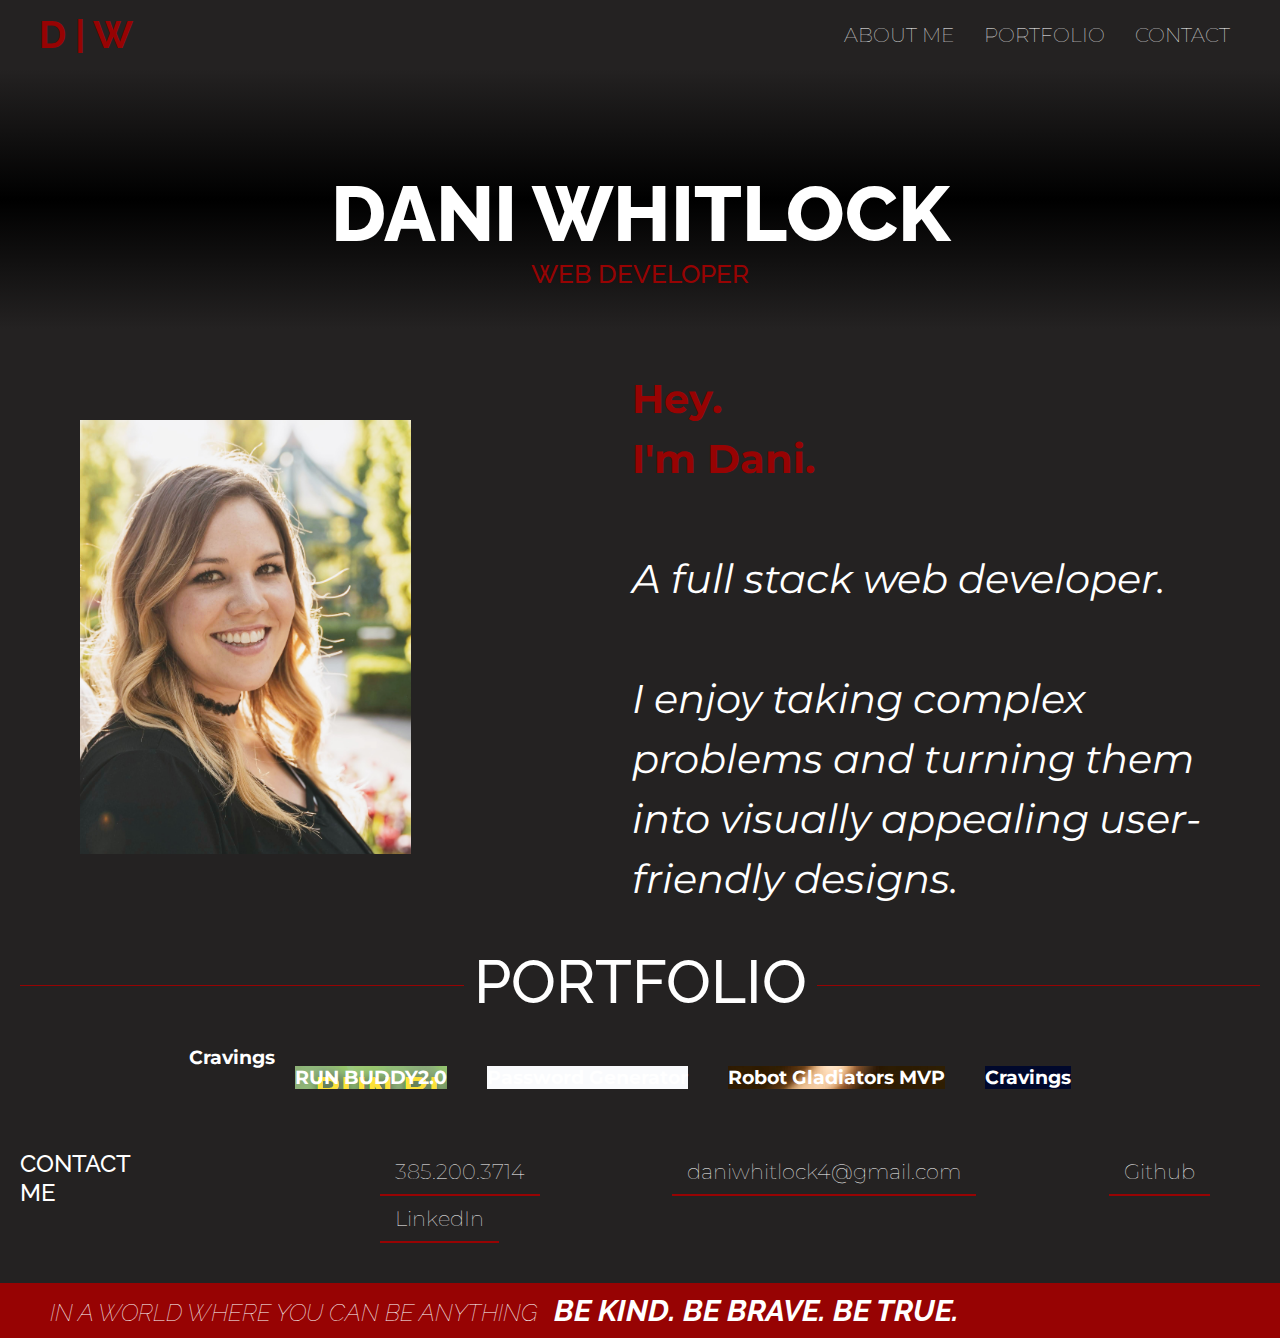
<file: index.html>
<!DOCTYPE html>
<html lang ="en">

    <head>
        
        <meta charset="UTF-8"/>
        <meta name="viewport" content="width=device-width, initial scale=1.0" />
        <link rel="preconnect" href="https://fonts.gstatic.com">
        <link rel="preconnect" href="https://fonts.gstatic.com">
        <link href="https://fonts.googleapis.com/css2?family=Advent+Pro:wght@200&family=Kanit:wght@100;900&family=Montserrat:wght@100;300;500;700;800&family=Raleway:wght@400;500;700&display=swap" rel="stylesheet">
        <link rel="stylesheet" href="./assets/css/style.css"/>        
<title> Dani Whitlock</title>
    </head>

    <body>
        <header>
            <div>
                <h1 class= "logo">
                    D | W 
                </h1>
            </div>
            <nav >
                <ul>
                    <li>
                        <!-- header anchor element -->
                        <a href="#about-me">About Me</a>
                    </li>
                    <li>
                        <a href="#work">Portfolio</a>
                    </li>
                    <li>
                        <a href="#contact-me">Contact</a>
                    </li>
                </ul>
            </nav>
        </header>

        <!-- Begin hero section-->
        <section class="hero">
            <div>
                <!-- <p>HEY I'M</p> -->
                <h2 class = "try-1">DANI WHITLOCK</h2>
                <p>WEB DEVELOPER</p>

            </div>
        </section>
        <!-- End hero section -->

        <!-- Begin main section -->
        <section  id="about-me" class= "about-flex-container" >
            <div class="image-holder">
                <img src="./assets/images/dani-professional.jpg" id = "dani-img"/>
            </div>
            <div class="item-bio">
                <p class="bio">
                    Hey. 
                    <br>
                    I'm Dani.
                    <br>
                    <br>
                    <span class="bio-smaller">
                        A full stack web developer. 
                        <br>
                        <br>
                        I enjoy taking complex problems and turning them into visually appealing user-friendly designs. 
                    </span>
                </p>
            </div>
            
        </section> 
            
        <!--Begin work section  -->
        <section id="work" >
            
            <div  class="work-header">
                <h2><span>Portfolio</span></h2>
            </div>
           
            <div class ="work-flex-container">
                <div class="repos-container">
                    <div>
                        <h3> Cravings                       </h3>
                    </div>

                </div>
                

                
                    <a href ="https://daniwhitlock.github.io/run-buddy2.0/" target="_blank" class="first-image">
                        <div>
                            <h3 class="portfolio-description">RUN BUDDY2.0</h3>
                        </div>
                    </a>
    
                    <a href = "https://daniwhitlock.github.io/challenge-3-passwordGenerator/" target="_blank" class="second-image">
                        <div>
                            <h3 class="portfolio-description">Password Generator</h3>
                        </div>
                    </a>
               
                
                
              
                    <a href="https://daniwhitlock.github.io/robot-gladiators/" target= "_blank" class="third-image">
                        <div>
                            <h3  class="portfolio-description">Robot Gladiators MVP</h3>
                        </div>
                    </a>
                    
                    <a href="https://daniwhitlock.github.io/Cravings/" target ="_blank" class="fourth-image">
                        <div>
                            <h3 class="portfolio-description">Cravings</h3>
                        </div>

                    </a>
               
            </div>
        </section>    
        

        <!-- Begin contact-me section -->
        <section id="contact-me" >
            <div class="contact-grid-container">
                <div class="grid-item item-header item-contact">
                    <h2>Contact<br>Me</h2>
                </div>
                <div class="grid-item item-contact-info">
                    <ul>
                        <li>
                            <h4>385.200.3714</h4>
                        </li>
                        <li>
                            <h4>daniwhitlock4@gmail.com</h4>
                        </li>
                        <li>
                            <a href="https://github.com/daniwhitlock">Github</a>
                        </li>
                        <li>
                            <a href="https://www.linkedin.com/in/dani-whitlock-471297168/">LinkedIn</a>
                        </li>
                    </ul>
                </div>

            </div>
                
        </section>
        

        <!-- Begin footer section -->
        <footer>
            <h2> IN A WORLD WHERE YOU CAN BE ANYTHING       <span>BE KIND.    BE BRAVE.     BE TRUE.</span> </h2>
        </footer>
        <!-- End footer section -->


    </body>
</htm>
</file>
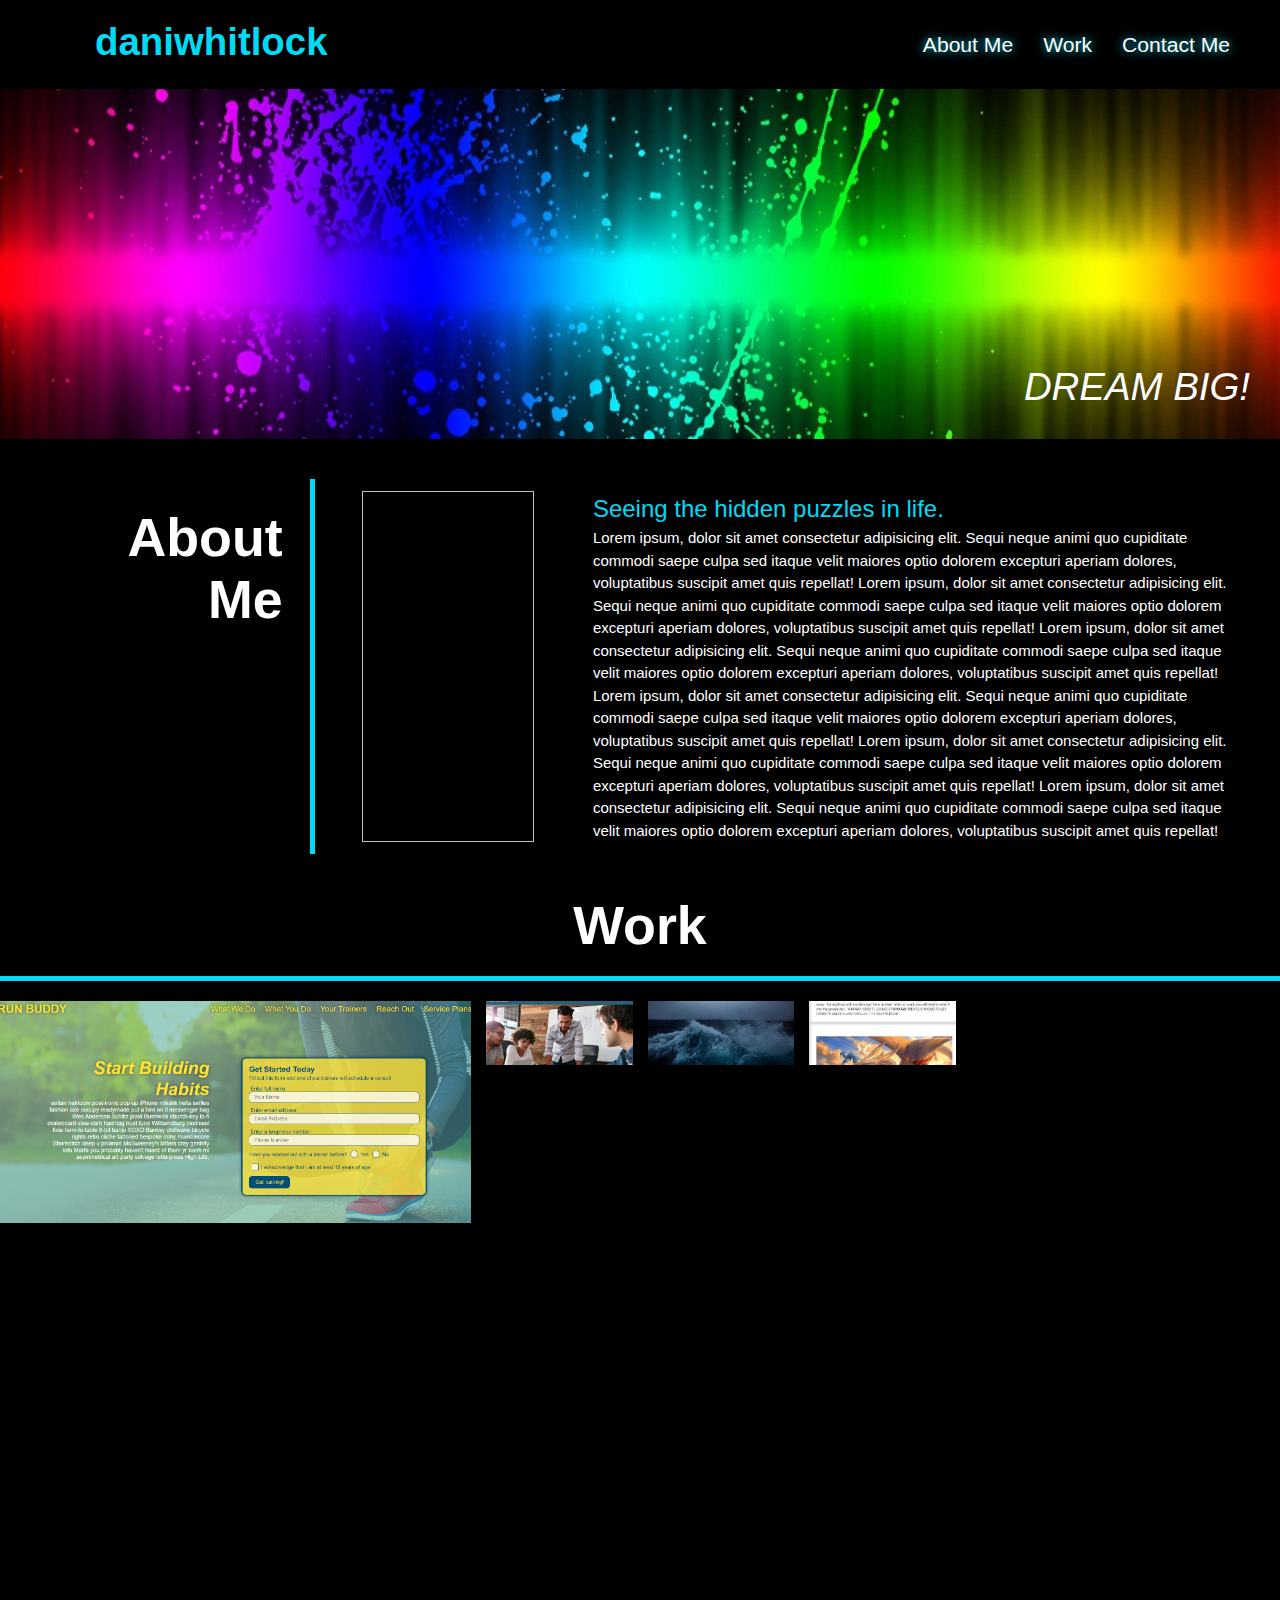
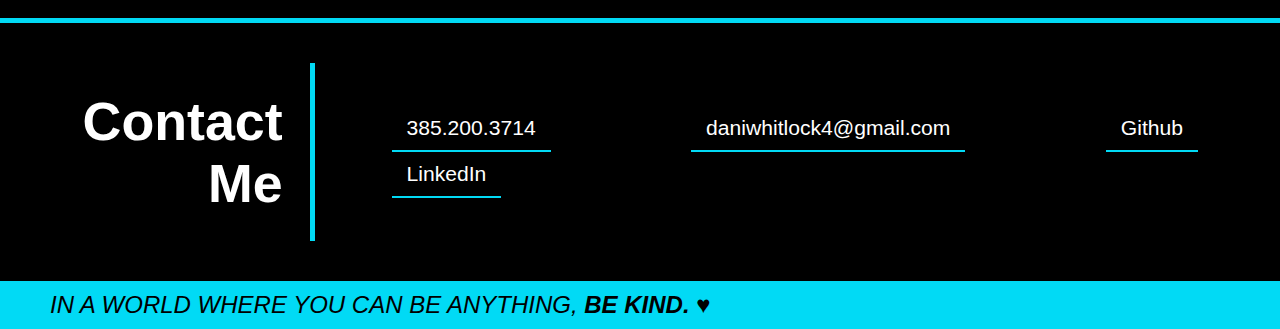
<file: challenge-2/index.html>
<!DOCTYPE html>
<htm lang ="en">

    <head>
        <link rel="stylesheet" href="./assets/css/style.css"/>
        <meta charset="UTF-8"/>
        <meta name="viewport" content="width=device-width, initial scale=1.0" />
        <title> Dani Whitlock</title>
    </head>

    <body>
        <header>
            <h1>
                daniwhitlock
            </h1>
            <nav>
                <ul>
                    <li>
                        <!-- header anchor element -->
                        <a href="#about-me">About Me</a>
                    </li>
                    <li>
                        <a href="#work">Work</a>
                    </li>
                    <li>
                        <a href="#contact-me">Contact Me</a>
                    </li>
                </ul>
            </nav>
        </header>

        <!-- Begin hero section-->
        <section class="hero">
            <div>
                <h2>DREAM BIG!</h2>
            </div>
        </section>
        <!-- End hero section -->

        <!-- Begin main section -->
        <section  id="about-me" class="about-container">
            <div  class="about-grid-container">
                <div class="grid-item item-header item-about">
                    <h2>About</br>Me</h2>
                </div>
                <div class="grid-item item-selfie">
                    <img 2src="./assets/images/daniselfie.jpg" />
                </div>
                <div class="grid-item item-bio">
                    <p class="bio">
                        Seeing the hidden puzzles in life.</br> Lorem ipsum, dolor sit amet consectetur adipisicing elit. Sequi neque animi quo cupiditate commodi saepe culpa sed
                        itaque velit maiores optio dolorem excepturi aperiam dolores, voluptatibus suscipit amet quis repellat! 
                        Lorem ipsum, dolor sit amet consectetur adipisicing elit. Sequi neque animi quo cupiditate commodi saepe culpa sed
                        itaque velit maiores optio dolorem excepturi aperiam dolores, voluptatibus suscipit amet quis repellat!
                        Lorem ipsum, dolor sit amet consectetur adipisicing elit. Sequi neque animi quo cupiditate commodi saepe culpa sed
                        itaque velit maiores optio dolorem excepturi aperiam dolores, voluptatibus suscipit amet quis repellat!
                        Lorem ipsum, dolor sit amet consectetur adipisicing elit. Sequi neque animi quo cupiditate commodi saepe culpa sed
                        itaque velit maiores optio dolorem excepturi aperiam dolores, voluptatibus suscipit amet quis repellat!
                        Lorem ipsum, dolor sit amet consectetur adipisicing elit. Sequi neque animi quo cupiditate commodi saepe culpa sed
                        itaque velit maiores optio dolorem excepturi aperiam dolores, voluptatibus suscipit amet quis repellat!
                        Lorem ipsum, dolor sit amet consectetur adipisicing elit. Sequi neque animi quo cupiditate commodi saepe culpa sed
                        itaque velit maiores optio dolorem excepturi aperiam dolores, voluptatibus suscipit amet quis repellat!
                        
                    </p>
                </div>
            </div>
            
        </section> 
            
        <!--Begin work section  -->
        <div id="work" class="work-header">
            <h2>Work</h2>
        </div>

        <div  class="gallery">
               
    
            
                <figure class="gallery-item gallery-item-1">
                    
                        <img src="./assets/images/run-buddy.jpg" class="gallery-img" alt="Image 1">
                </figure>
                <figure class="gallery-item gallery-item-2">
                    <img src="./assets/images/Horiseon.JPG" class="gallery-img" alt="Image 2">
                </figure>
                <figure class="gallery-item gallery-item-3">
                    <img src="./assets/images/wave.JPG" class="gallery-img" alt="Image 3">
                </figure>
                <figure class="gallery-item gallery-item-4">
                        <img src="./assets/images/dragon.JPG" class="gallery-img" alt="Image 4">
                </figure>
                     
               
        </div>

        <div class="border"></div>
            </div>
        

        <!-- Begin contact-me section -->
        <section id="contact-me" class="contact-me-container">
            <div class="contact-grid-container">
                <div class="grid-item item-header item-contact">
                    <h2>Contact<br>Me</h2>
                </div>
                <div class="grid-item item-contact-info">
                    <ul>
                        <li>
                            <h4>385.200.3714</h4>
                        </li>
                        <li>
                            <h4>daniwhitlock4@gmail.com</h4>
                        </li>
                        <li>
                            <a href="https://github.com/daniwhitlock">Github</a>
                        </li>
                        <li>
                            <a href="https://www.linkedin.com/in/dani-whitlock-471297168/">LinkedIn</a>
                        </li>
                    </ul>
                </div>

            </div>
                
        </section>
        

        <!-- Begin footer section -->
        <footer>
            <h2> IN A WORLD WHERE YOU CAN BE ANYTHING, <span>BE KIND. ♥</span> </h2>
        </footer>
        <!-- End footer section -->


    </body>
</htm>
</file>
<file: assets/css/style.css>
/* Still need to do: fix gallery image, add media queries */

* {
    margin: 0;
    padding: 0;
    box-sizing: border-box;
}

:root {
    --primary-color: rgb(255, 255, 255);
    --secondary-color: rgb(36, 34, 34);
    --tertiary-color: rgb(13, 183, 206);
    --fourth-color: rgb(151, 3, 3);
}

body {
    color: var(--primary-color);
    font-family: 'Montserrat', sans-serif;
    background: var(--secondary-color);
    font-weight: 300;
}

h2 {
    font-family: 'Raleway', sans-serif;
    text-transform: uppercase;
    font-weight: 500;
}

/*Begin header style */

header {
    padding: 10px 35px;
    background-color: var(--secondary-color);
    display: flex;
    justify-content: space-between;
    position: sticky;
    position: -webkit-sticky;
    top: 0;
    z-index: 9999;
}

.logo {
    font-family: 'Raleway', sans-serif;
    color: var(--fourth-color);
    font-weight: bold;
    padding: 2px 5px 2px 4px;
    font-size: 3vw;
}

header nav {
    margin: 10px 0;
    display: flex;
}

header a {
    text-decoration: none;
    color: var(--primary-color);
}

header nav ul {
    display: flex;
    flex-wrap: wrap;
    justify-content: space-between;
    align-items: center;
    list-style: none;
}

header nav ul li a {
    text-transform: uppercase;
    padding: 10px 15px;
    font-weight: lighter;
    font-size: 20px;
    text-align: center;
}

header nav ul li a:hover {
    border-bottom: solid 2px var(--fourth-color);
}

/*End header style*/

/*Begin hero style*/

.hero {
    display: flex;
    align-items: center;
    justify-content: center;
    padding-top: 100px;
    padding-bottom: 40px;
    text-transform: uppercase;
    font-family: 'Raleway', sans-serif;
    background-image: linear-gradient(180deg, var(--secondary-color), black, var(--secondary-color));
}

.hero h2 {
    color: var(--primary-color);
    text-align: center;
    font-size: 6vw;
    font-weight: 800;
}

.hero p {
    text-align: center;
    color: var(--fourth-color);
    font-weight: 500;
    font-size: 2vw;
}

/*End hero style */

/*Begin  about-me section */

.about-flex-container {
    display: flex;
    justify-content: center;
    align-items: center;
    margin: 40px 40px 40px 40px;
}

.item-bio {
    font-size: 40px;
    /* margin: 200px; */
}

.bio {
    font-size: 30x;
    text-align: left;
    line-height: 1.5;
    color: var(--fourth-color);
    font-weight: 700;
    display: inline-block;
}

.bio-smaller {
    color: var(--primary-color);
    font-style: italic;
    font-weight: lighter;
}

img {
    width: 60%;
}
.image-holder {
    padding-left: 40px;
}

/* end About me section */

/* Begin work section */

.work-header {
    font-size: 40px;
    text-align: center;
    padding: 20px;
    padding-bottom: 40px;
}
.work-header h2 {
    width: 100%;
    border-bottom: 1px solid var(--fourth-color);
    line-height: 0.1em;
    margin: 10px 0 20px;
}
.work-header h2 span {
    background: var(--secondary-color);
    padding: 0 10px;
}

.portfolio-description {
    text-decoration: none;
    color: var(--primary-color);
}
.work-flex-container {
    display: flex;
    justify-content: center;

}
.work-flex-container a {
    margin: 20px;
}

.first-image {
    background-image: url("../images/run-buddy.jpg");
  
}

.second-image {
    background-image: url("../images/PasswordGenerator.JPG");
    
}

.third-image {
    background-image: url("../images/RobotGladiators.JPG");
   
}

.fourth-image {
    background-image: url("../images/Cravings.JPG");
    
}

.grid-item div {
    display: flex;
    flex-direction: column;
    position: relative;
    bottom: 50px;
    background-color: lightgray;
    margin-top: auto;
    padding: 10px 5px;
    text-align: center;
}


a {
    text-decoration: none;
}

/* End work section */

/* Begin contact-info section */

.contact-grid-container {
    display: grid;
    grid-template-columns: 1.5fr repeat(4, 1fr);
    grid-template-rows: (1, 10vw);
    grid-gap: 35px;
    margin: 40px 40px 40px 20px;
}

.item-contact {
    grid-column: 1/2;
}

.item-contact-info {
    grid-column: 2/6;
}

.item-contact-info ul {
    display: flex;
    flex-wrap: wrap;
    justify-content: space-between;
    align-items: center;
    align-self: center;
    list-style: none;
}

.item-contact-info ul li a, .item-contact-info ul li h4 {
    display: flex;
    padding: 10px 15px;
    font-weight: lighter;
    font-size: 1.65vw;
    text-align: center;
    align-items: center;
    align-self: center;
    text-decoration: none;
    color: var(--primary-color);
    border-bottom: 2px solid var(--fourth-color);
    margin: 0 30px 0 30px;
}

/* End contact section */

/*Footer style*/

footer {
    background-color: var(--fourth-color);
    display: flex;
    text-align: flex-start;
    text-justify: flex-start;
    padding: 0 0 0 40px;
}

footer h2 {
    font-weight: lighter;
    padding: 10px 10px 10px 10px;
    color: var(--primary-color);
    font-style: italic;
}

footer span {
    font-weight: 700;
    font-size: 30px;
    padding-left: 10px;
}

/* End footer style */

@media screen and (max-width: 768px) {
    .about-flex-container {
        flex-wrap: wrap;

    }
    .bio {
        text-align: center;
    }
    .grid-item {
        display: flex;
        /* background-color: gray;  */
        padding: .15em;
    }
    .item-header {
        font-size: 25px;
        text-align: center;
        align-items: center;
        /*non-main axis -up/down centering */
        justify-content: center;
        /* main axis-in this case x axis */
        border-right: none;
        grid-row: 1/2;
        /* display: inline-block; */
    }
    .item-selfie img {
        width: 75%;
        max-height: 75%;
        justify-content: center;
        align-items: center;
        object-fit: cover;
    }
    .item-selfie {
        grid-column: 1/2;
        grid-row: 2/3;
    }
    .item-bio {
        grid-column: 1/2;
        grid-row: 3/4;
    }
    .item-bio p {
        font-size: 15px;
        text-align: left;
        line-height: 1.5;
        font-style: lighter;
    }
</file>
<file: challenge-2/assets/css/style.css>
* {
    margin: 0;
    padding: 0;
    box-sizing: border-box;
}

:root {
    --primary-color: rgb(255, 255, 255);
    --secondary-color: rgb(0, 0, 0); 
    --tertiary-color: rgb(1,218,245);
}

body {
    color: var(--primary-color);
    font-family: Helvetica, Arial, sans-serif;
    background: var(--secondary-color);
}
/*Begin header style */
header {
    padding: 20px 35px;
    background-color: var(--secondary-color);
    display: flex;
    justify-content: space-between;
    position: sticky;
    position: -webkit-sticky;
    top: 0;
    z-index: 9999;
}

header h1 {
    font-weight: bold;
    padding: 0 5px 5px 60px;
    font-size: 3vw;
    color: var(--tertiary-color);
}

header nav {
    margin: 10px 0;
    display:flex;
}

header a {
    text-decoration: none;
    color: var(--primary-color);
}

header nav ul {
    display: flex;
    flex-wrap: wrap;
    justify-content: space-between;
    align-items: center;
    list-style: none;
}

header nav ul li a {
    padding: 10px 15px;
    font-weight: lighter;
    font-size:1.65vw;
    text-shadow: 0 0 10px var(--tertiary-color);
    text-align: center;
}

header nav ul li a:hover {
    background:var(--primary-color);
    color: var(--tertiary-color);
    border-radius: 15px;
    text-shadow: none;
    font-weight: bold;
}
/*End header style*/

/*Begin hero style*/
.hero {
    background-image: url("../images/header-image.jpg");
    background-size: 100% 100%;
    background-position: center;
    display: flex;
    height: 350px;
    width: 100%;
    align-items: flex-end; 
    justify-content: flex-end;
    font-size: 2vw;
}

.hero h2 {
    color: var(--primary-color);
    font-weight: lighter;
    font-style: italic;
    margin: auto 30px 30px 30px; 
    padding: 200px 15px 15px auto;
}

/*End hero style */

/*Begin  about-me section */

.about-grid-container {
    display: grid;
    grid-template-columns: 1.5fr repeat(4, 1fr);
    grid-template-rows: (1, 10vw);
    grid-gap: 35px;
    margin: 40px 40px 40px 20px;
}

.grid-item {
    display: flex;
     /* background-color: gray;  */
    padding: .75em;
}
.item-header {
    font-size: 2.8vw;
    text-align: right;
    align-items: flex-start; /*non-main axis -up/down centering */
    justify-content: flex-end; /* main axis-in this case x axis */
    border-right: 5px solid var(--tertiary-color); 
    grid-column: 1/2;
}
.item-selfie img {
    width:100%;
    max-height: 100%;
    object-fit: cover;
}
.item-selfie {
    grid-column: 2/3;
    grid-row: 1/2;
}
.item-bio {
    grid-column:3/6;
    grid-row: 1/2;
}
.item-bio p {
    font-size: 15px;
    text-align: left; 
    line-height: 1.5;
    font-style: lighter;
}
.bio::first-line {
    font-size: x-large;
    color: var(--tertiary-color);
}
/* end About me section */

/* Begin portfolio container */
.work-header {
    font-size: 2.8vw;
    margin: 20px 0 20px 0;
    text-align: center;
    border-bottom: 5px solid var(--tertiary-color); 
    padding: 0 0 20px 0;
}

.gallery {
    display: grid;
    grid-template-columns: repeat(8, 1fr);
    grid-template-rows: repeat(8, 5vw);
    grid-gap: 15px;
    grid-auto-rows: 100px;
  
}

.gallery-img {
    width: 100%;
    height: 100%;
    object-fit: cover;
}

.gallery-item-1 {
    grid-column-start: 1;
    grid-column-end: 4;
    grid-row-start: 1;
    grid-row-end: 4;
}

.img-descrip {
    text-decoration: none;
    font-size: 22px;
    color: var(--primary-color;)
}

.gallery-item-2 {
    grid-column: 4/5;
    
}
.border {
    border-bottom: 5px solid var(--tertiary-color);
}

    
/* 
.item-work-box span {
    display: flex;
    flex-direction: column;
    justify-content: center;
    background-color: lightgray;
    margin-top: auto;
    padding: 10px 5px;
    text-align: left;
} */

/* End work section */

/* Begin contact-info section */

.contact-grid-container {
    display: grid;
    grid-template-columns: 1.5fr repeat(4, 1fr);
    grid-template-rows: (1, 10vw);
    grid-gap: 35px;
    margin: 40px 40px 40px 20px;
}
.item-contact {
    grid-column: 1/2;
}

.item-contact-info {
    grid-column: 2/6;
}

.item-contact-info ul {
    display: flex;
    flex-wrap: wrap;
    justify-content: space-between;
    align-items: center;
    align-self: center; 
    list-style: none;
}

.item-contact-info ul li a, .item-contact-info ul li h4 {
    display: flex;
    padding: 10px 15px;
    font-weight: lighter;
    font-size:1.65vw;
    text-align: center;
    align-items: center;
    align-self: center;
    text-decoration: none;
    color: var(--primary-color);
    border-bottom: 2px solid var(--tertiary-color);
    margin: 0 30px 0 30px;    
}

/* End contact section */


/*Footer style*/
footer {
    background-color:var(--tertiary-color);
    display: flex;
    text-align: flex-start;
    text-justify; flex-start;
    padding: 0 0 0 40px;
}

footer h2 {
    font-weight: lighter;
    padding: 10px 10px 10px 10px;
    color: var(--secondary-color);
    font-style: italic;
}

footer span {
    font-style: bold;
    font-weight: bold;
}


/* End footer style */
</file>
